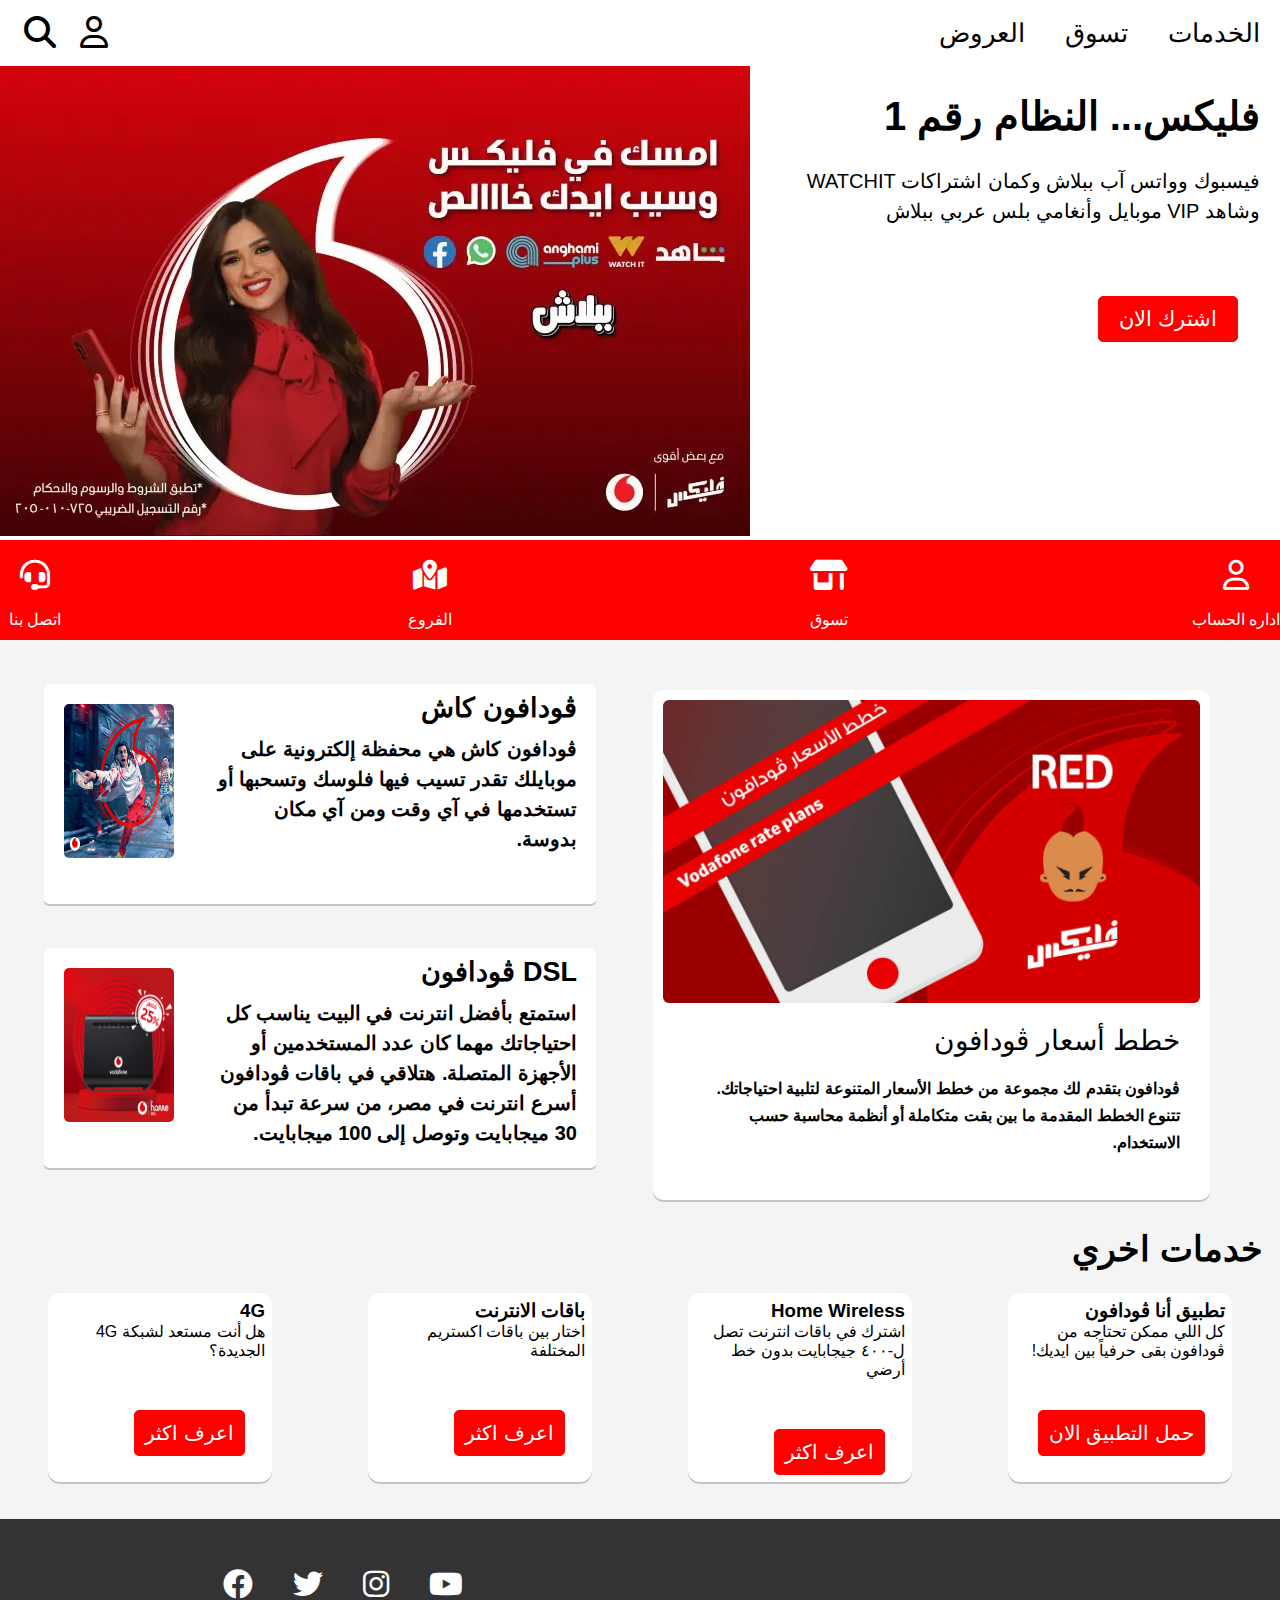
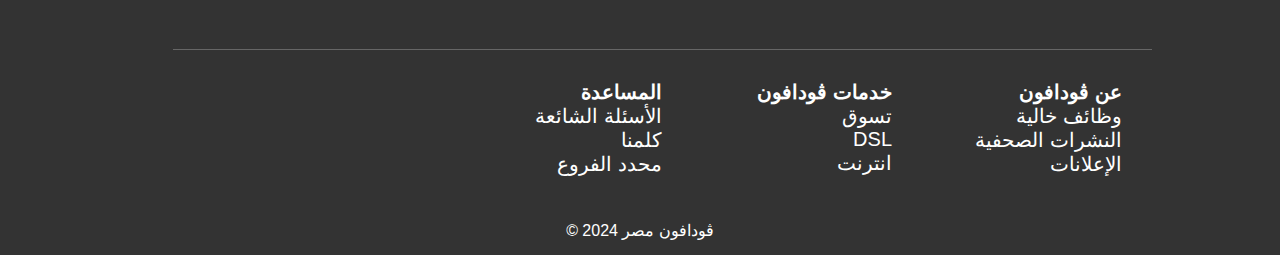
<file: index.html>
<!DOCTYPE html>
<html lang="ar">
<head>
    <meta charset="UTF-8">
    <meta name="viewport" content="width=device-width, initial-scale=1.0">
    <link rel="stylesheet" href="stel.css">
    <link rel="stylesheet" href="fontawesome-free-6.2.0-web/css/all.min.css">
    <title>vodafone</title>
</head>
<body>
    
<nav class="container">
    <div class="nav">
    
        
         <div class="iconss">
            <i class="fa-solid fa-magnifying-glass"></i>
            <i class="fa-regular fa-user"></i>
         </div>
         <ul class="nav-list">
            <a href="offer.html" ><li>العروض</li></a>
            <a href="vodesh.html"> <li>تسوق</li></a> 
           <a href="index.html"> <li>الخدمات</li></a> 
           
         </ul>
</div>
</nav> 

<section >
    <div class="home">
 <div>
    <img src="imageye/01.jpeg" alt=""> 

 </div> 
 <div class="text">
    <h1  dir="rtl" >فليكس... النظام رقم 1</h1> 
    <p  dir="rtl"> فيسبوك وواتس آب ببلاش وكمان اشتراكات WATCHIT وشاهد VIP موبايل وأنغامي بلس عربي ببلاش

     </p> 
     <button  dir="rtl" class="but">اشترك الان </button>
 </div>






    </div>
</section>

<section>
    <div class="icon" dir="rtl">
<div> <i class="fa-regular fa-user"></i>
<p>اداره الحساب</p>
</div>

<div> 
    <i class="fa-solid fa-shop"></i>
    <p>تسوق</p>
</div>
      
        <div> 
            <i class="fa-solid fa-map-location-dot"></i>
             <p>الفروع</p>
            </div>
        <div> 
            <i class="fa-solid fa-headset"></i>
             <p>اتصل بنا </p>
             </div>
       
  
    </div>
</section> 











<section>
 <div class="voda" dir="rtl">
<div class="voda1">
    <img src="imageye/02.jpg" alt="">
    <h2 class="title">خطط أسعار ڤودافون</h2>
    <p>
        ڤودافون بتقدم لك مجموعة من خطط الأسعار المتنوعة لتلبية احتياجاتك. تتنوع الخطط المقدمة ما بين بقت متكاملة أو أنظمة محاسبة حسب الاستخدام.</p>
</div>
<div class="voda2">
    <div class="voda2-1">

        <div class="text-div">
            <h2>ڤودافون كاش</h2>
            <p>
                ڤودافون كاش هي محفظة إلكترونية على موبايلك تقدر تسيب فيها فلوسك وتسحبها أو تستخدمها في آي وقت ومن آي مكان بدوسة.</p>
        </div>
            <img src="imageye/03.jpg" alt="">

        </div>


    <div class="voda2-2">
        <div class="text-div">
             <h2>DSL ڤودافون</h2>
        <p>  
            استمتع بأفضل انترنت في البيت يناسب كل احتياجاتك مهما كان عدد المستخدمين أو الأجهزة المتصلة. هتلاقي في باقات ڤودافون أسرع انترنت في مصر، من سرعة تبدأ من 30 ميجابايت وتوصل إلى 100 ميجابايت.</p>
           </div>
       
            <img src="imageye/04.png" alt="">
   
        </div>
</div>






 </div>
</section>

<section dir="rtl"> 
    <h1 class="R"> خدمات اخري </h1>
<div dir="rtl" class="vr-voda">
   
<div>
    <h3>تطبيق أنا ڤودافون</h3> 
    <p>كل اللي ممكن تحتاجه من ڤودافون بقى حرفياً بين ايديك!</p> 
    <button class="but"> حمل التطبيق الان</button>
</div> 
<div> 
    <h3>Home Wireless</h3> 
    <p>اشترك في باقات انترنت تصل ل-٤٠٠ جيجابايت بدون خط أرضي</p>
    <button class="but">اعرف اكثر </button>
</div> 
<div> 
    <h3>باقات الانترنت</h3> 
    <p>اختار بين باقات اكستريم المختلفة</p>
    <button class="but">اعرف اكثر </button>
</div> 
<div>
    <h3>4G</h3>
    <p>هل أنت مستعد لشبكة 4G الجديدة؟</p> 
    <button class="but"> اعرف اكثر </button>
</div>

















</div>








</section>






<footer>
<div class="footer">
<div class="footer-icon">
    <i class="fa-brands fa-facebook"></i>
    <i class="fa-brands fa-twitter"></i>
    <i class="fa-brands fa-instagram"></i>
    <i class="fa-brands fa-youtube"></i>
</div>
<div dir="rtl" class="footer-text">
    <div> <h4>عن ڤودافون</h4>
    <p>وظائف خالية</p>
<p>النشرات الصحفية</p>
<p>الإعلانات</p>
</div>
    <div><h4>خدمات ڤودافون</h4>
    <p>تسوق</p>
    <p>DSL</p>
    <p>انترنت</p>
    </div>
    <div>
        <h4>المساعدة</h4>
        <p>الأسئلة الشائعة </p>
        <p>كلمنا  </p>
        <p>محدد الفروع</p>
    </div>

</div>
</div>
<p class="footer-text2"> © 2024 ڤودافون مصر</p>



</footer>
















</body>
</html>
</file>
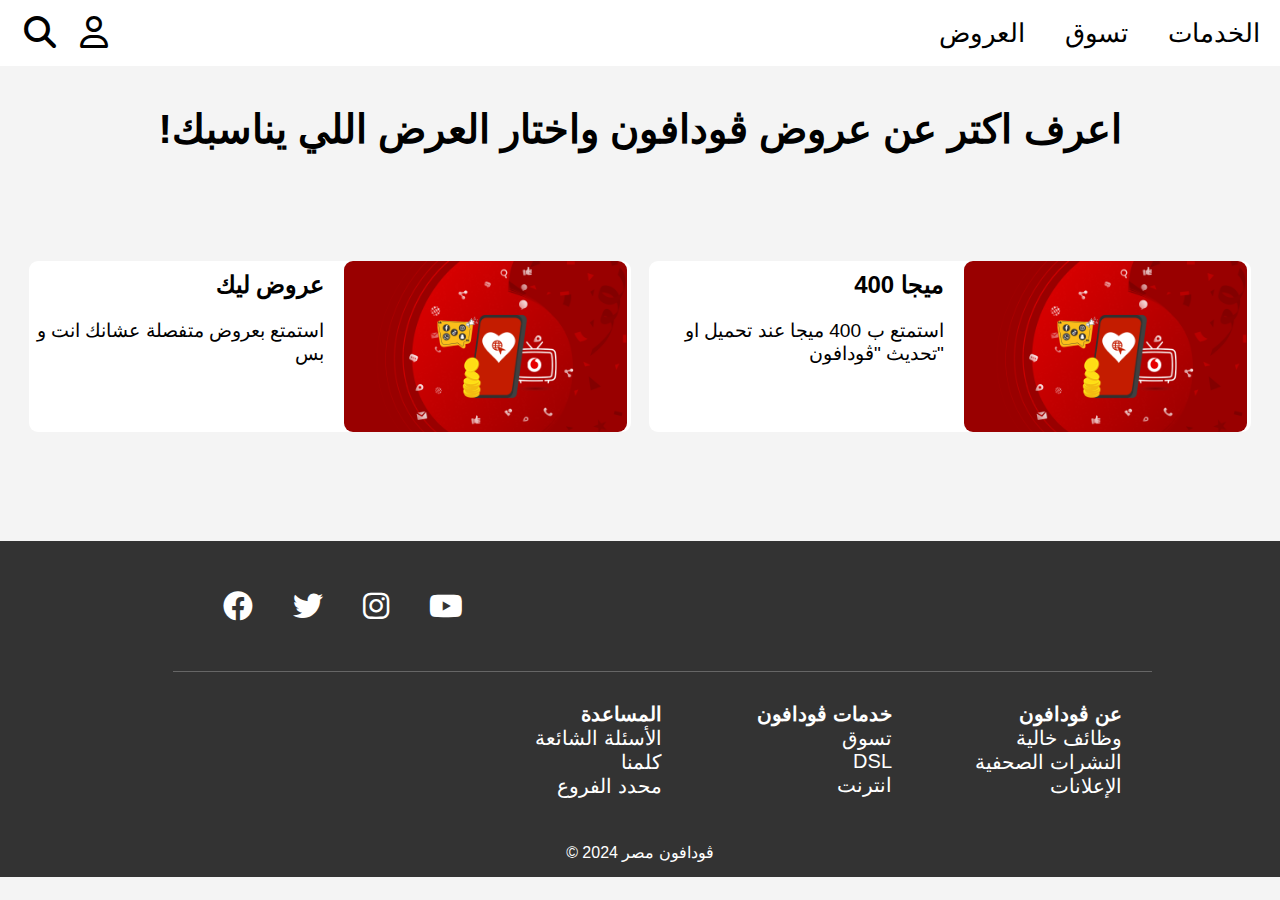
<file: offer.html>
<!DOCTYPE html>
<html lang="ar">
<head>
    <meta charset="UTF-8">
    <meta name="viewport" content="width=device-width, initial-scale=1.0">
    <link rel="stylesheet" href="stel.css">
    <link rel="stylesheet" href="fontawesome-free-6.2.0-web/css/all.min.css">
    <title>vodafone</title>
</head>
<body>
    
    <nav class="container">
        <div class="nav">
            
             <div class="iconss">
                <i class="fa-solid fa-magnifying-glass"></i>
                <i class="fa-regular fa-user"></i>
             </div>
             <ul class="nav-list">
                <a href="offer.html" ><li>العروض</li></a>
                <a href="vodesh.html"> <li>تسوق</li></a> 
               <a href="index.html"> <li>الخدمات</li></a> 
               
             </ul>
    </div>
    </nav> 
    <section>
        <h1 class="text-h1"> !اعرف اكتر عن عروض ڤودافون واختار العرض اللي يناسبك 
        </h1>
<div class="Mostafa">

    <div class="Home1">
        <div class="text-h4">
            <h4>عروض ليك</h4>
        <p>استمتع بعروض متفصلة عشانك انت و بس</p>
        </div> 
<img src="imageye/Home (2).png" alt="">

</div>

<div class="Home1"> 
    <div class="text-h4">
        <h4> ميجا 400  </h4>
    <p> استمتع ب 400 ميجا عند تحميل او تحديث "ڤودافون"

    </p>
    </div>
    <img src="imageye/Home (2).png" alt="">
    
    </div>





    </section>
    











    <footer>
        <div class="footer">
        <div class="footer-icon">
            <i class="fa-brands fa-facebook"></i>
            <i class="fa-brands fa-twitter"></i>
            <i class="fa-brands fa-instagram"></i>
            <i class="fa-brands fa-youtube"></i>
        </div>
        <div dir="rtl" class="footer-text">
            <div> <h4>عن ڤودافون</h4>
            <p>وظائف خالية</p>
        <p>النشرات الصحفية</p>
        <p>الإعلانات</p>
        </div>
            <div><h4>خدمات ڤودافون</h4>
            <p>تسوق</p>
            <p>DSL</p>
            <p>انترنت</p>
            </div>
            <div>
                <h4>المساعدة</h4>
                <p>الأسئلة الشائعة </p>
                <p>كلمنا  </p>
                <p>محدد الفروع</p>
            </div>
        
        </div>
        </div>
        <p class="footer-text2"> © 2024 ڤودافون مصر</p>
        
        
        
        </footer>
        
        
        
        

        
    </body>
</html>
</file>
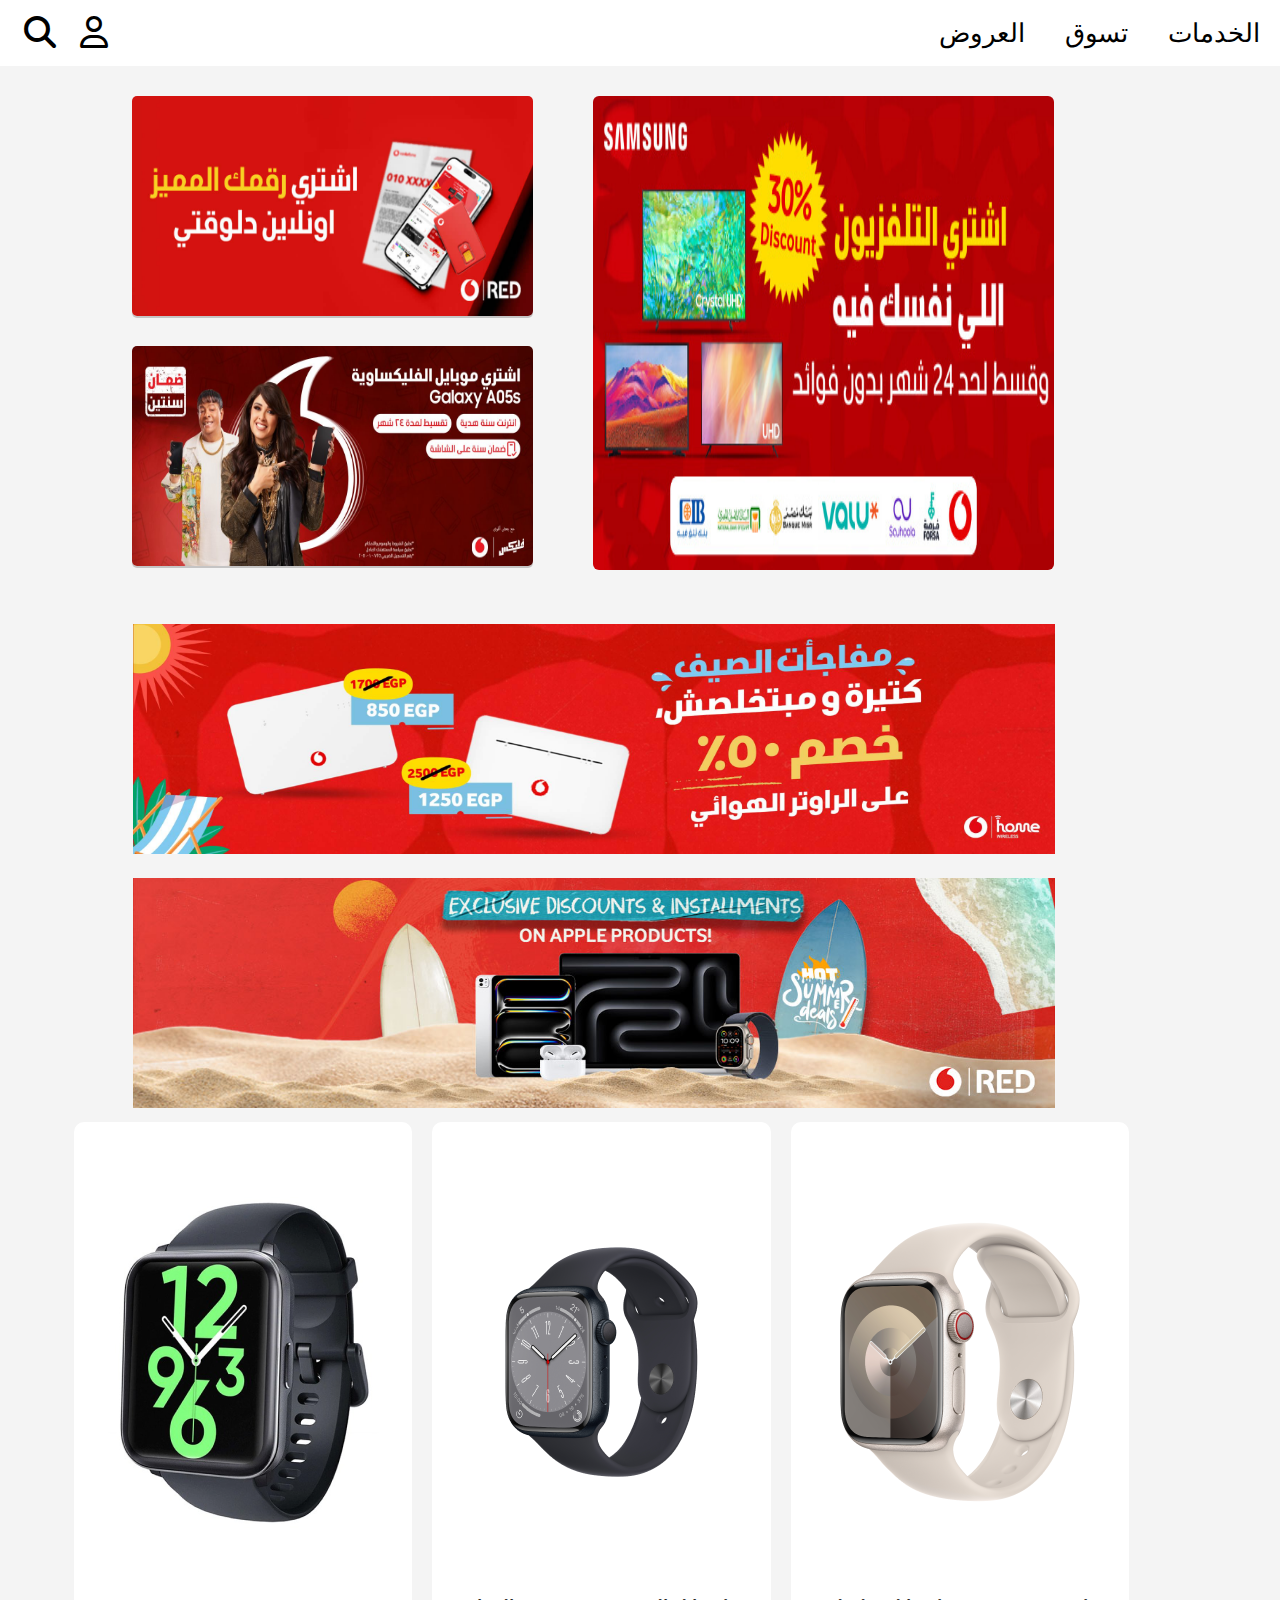
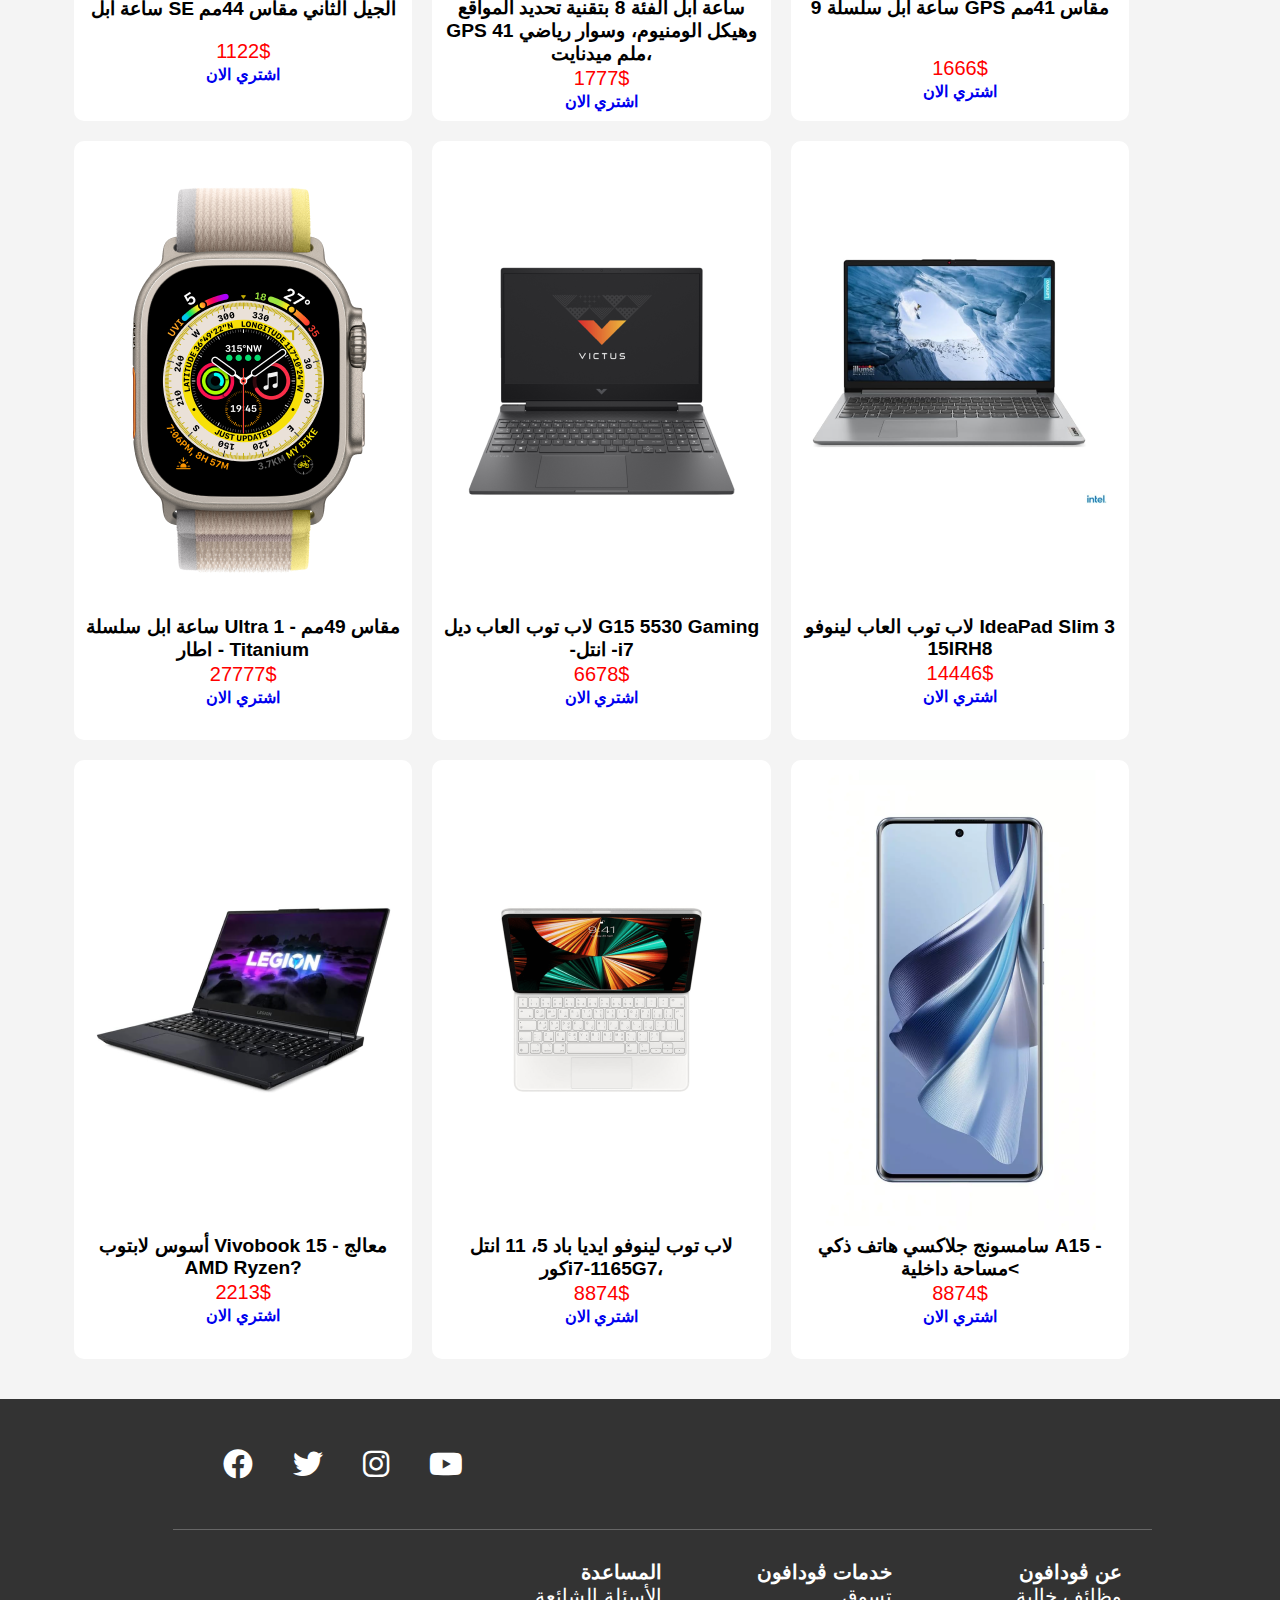
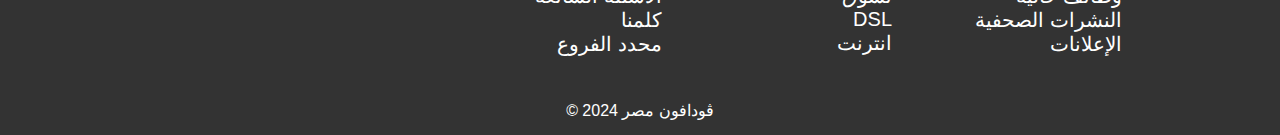
<file: vodesh.html>
<!DOCTYPE html>
<html lang="ar">
<head>
    <meta charset="UTF-8">
    <meta name="viewport" content="width=device-width, initial-scale=1.0">
    <link rel="stylesheet" href="stel.css">
    <link rel="stylesheet" href="fontawesome-free-6.2.0-web/css/all.min.css">
    <title>vodafone</title>
</head>
<body>
    <nav class="container">
        <div class="nav">
            
             <div class="iconss">
                <i class="fa-solid fa-magnifying-glass"></i>
                <i class="fa-regular fa-user"></i>
             </div>
             <ul class="nav-list">
                <a href="offer.html" ><li>العروض</li></a>
                <a href="vodesh.html"> <li>تسوق</li></a> 
               <a href="index.html"> <li>الخدمات</li></a> 
               
             </ul>
    </div>
    </nav> 
    
    <section class="radwa">
        <div class="imgegvod">
            <div class="imgegvod2" >
                <div class="imgegvod2-1">
                    <img src="imageye/sub hero 1-1.jpg" alt="">
                </div>
                <div class="imgegvod2-2">
                    <img src="imageye/deals shop-2-6.jpg" alt="">
                </div>
            </div>
            <div class="imgegvod1">
                <img  src="imageye/hero mobile- tv-3-2.jpg" alt="">
            </div>
        </div>
    </section>

    
    <section class="radwa">
        <div class="EG"> <img src="imageye/FEATURE BANNER -Home Wireless- EG.jpg" alt=""></div> 
        <div class="EG"><img src="imageye/red feature banner.jpg" alt=""></div>
</section>


<section class="Rad" >

    <div class="card">
        <div class="w">
            <img src="imageye/121126728.png" alt=""> 
            <h2> ساعة ابل SE الجيل الثاني مقاس 44مم </h2>
            <br>
            <p>1122$</p>
            <a href="https://www.apple.com/eg/watch/">اشتري الان</a>
        </div>

        <div class="w">
            <img src="imageye/v-1.png" alt="">
            <h2> ساعة  ابل الفئة 8 بتقنية تحديد المواقع GPS وهيكل الومنيوم، وسوار رياضي 41 ملم ميدنايت،  </h2> 
            <p>1777$</p> 
            <a href="https://www.apple.com/eg/watch/">اشتري الان</a>     
        </div> 

        <div class="w"> <img src="imageye/v-2.png" alt=""> 
            <h2> ساعة ابل سلسلة 9 GPS مقاس 41مم </h2> 
            <br>
            <br>
            <p>1666$</p> 
            <a href="https://www.apple.com/eg/watch/">اشتري الان</a>
        </div>

        <div class="w"> 
            <img src="imageye/v-0.png" alt=""> 
            <h2>ساعة ابل سلسلة Ultra 1 - مقاس 49مم - اطار Titanium </h2> 
            <p>27777$</p> 
            <a href="https://www.apple.com/eg/watch/">اشتري الان</a>
        </div>

        <div class="w"> <img src="imageye/v-4.png" alt="">
            <h2>لاب توب العاب ديل G15 5530 Gaming -انتل -i7</h2>  
            <p>6678$</p> 
            <a href="https://www.dell.com/eg-ar/shop/gaming-laptops/g-series-laptops/g15-5530">اشتري الان</a>
        </div>

        <div class="w"> <img src="imageye/v-5.png" alt=""> 
            <h2>لاب توب العاب لينوفو IdeaPad Slim 3 15IRH8 </h2> 
            <p>14446$</p> 
            <a href="https://www.lenovo.com/eg/en/laptops/ideapad/ideapad-slim-3-15irh8">اشتري الان</a>
        </div>

        <div class="w">
            <img src="imageye/v-6.png" alt=""> 
            <h2> أسوس لابتوب Vivobook 15 - معالج AMD Ryzen?</h2> 
            <p>2213$</p> 
            <a href="https://www.asus.com/eg/Laptops/Ultrabooks/VivoBook-15/">اشتري الان</a>
        </div>

        <div class="w"> 
            <img src="imageye/v-7.png" alt=""> 
            <h2>لاب توب لينوفو ايديا باد 5، 11 انتل كورi7-1165G7،</h2> 
            <p>8874$</p>
            <a href="https://www.lenovo.com/eg/en/laptops/ideapad/ideapad-5-11icb">اشتري الان</a>
            </div>

            <div class="w"> 
                <img src="imageye/m-2.png" alt=""> 
                <h2>سامسونج جلاكسي هاتف ذكي A15 - مساحة داخلية<</h2> 
                <p>8874$</p>
                <a href="https://www.lenovo.com/eg/en/laptops/ideapad/ideapad-5-11icb">اشتري الان</a>
                </div>
    








</div>
</section>

<footer>
    <div class="footer">
    <div class="footer-icon">
        <i class="fa-brands fa-facebook"></i>
        <i class="fa-brands fa-twitter"></i>
        <i class="fa-brands fa-instagram"></i>
        <i class="fa-brands fa-youtube"></i>
    </div>
    <div dir="rtl" class="footer-text">
        <div> <h4>عن ڤودافون</h4>
        <p>وظائف خالية</p>
    <p>النشرات الصحفية</p>
    <p>الإعلانات</p>
    </div>
        <div><h4>خدمات ڤودافون</h4>
        <p>تسوق</p>
        <p>DSL</p>
        <p>انترنت</p>
        </div>
        <div>
            <h4>المساعدة</h4>
            <p>الأسئلة الشائعة </p>
            <p>كلمنا  </p>
            <p>محدد الفروع</p>
        </div>
    
    </div>
    </div>
    <p class="footer-text2"> © 2024 ڤودافون مصر</p>
    
    
    
    </footer>



</body>
</html>
</file>
<file: stel.css>
*{
    margin: 0;
    padding: 0;
    box-sizing: border-box;
    font-family: 'Poppins', sans-serif;
}
body{
    background-color: #f4f4f4 ;

}

    

.title{
    line-height: 1;
    margin-bottom: 20px;
    font-size: 1.75rem;
}
.iconss{
    margin-left: 9px;
    font-size: 2rem;
}
.iconss i{
    margin-left: 15px;
    color: black;
}


.home{
    background-color: white !important ;
}
.nav-list , .nav{
    background: white;
    color:black;
    display: flex;
    justify-content: space-between;
    align-items: center;
    height: 66px;

}

.nav-list li{
    list-style: none;
    padding: 0 20px;
    font-size: 26px;
    font-weight: 500;
    cursor: pointer;
}

.nav-list li:hover ,.iconss i:hover
    

{
    background: #fff;
    color: red;
    border-radius: 5px;
}

.nav-list  a{
    text-decoration: none;
    color: inherit;
}

.nav-list li a:hover{
    color: inherit;
}

.nav-list li a:active{
    color: inherit;
}
.Mostafa{
    display: flex;
    justify-content: center;
    align-items: center;
    margin-top: 100px;
    margin-bottom: 100px;
   
}
.text-h4 h4{
    font-size: 1.5rem;
    font-weight: bold;
    margin-top: 10px;
    margin-bottom: 20px;
    text-align: end;
}
.text-h4 p{
    font-size: 1.2rem;
    font-weight: 500;
    margin-bottom: 20px;
    text-align: end;
}
.Home1{
display: flex; 
margin: 9px;
width: 47%;
border-radius: 9px;
    background-color: #fff;
    justify-content: center; 

}
.text-h4{
    margin-right: 20px;
}
.Home1  img{
    margin-right: 4px;
    width: 47%;
    border-radius: 9px;
}
.Home1 img:hover{
    transform: scale(1.04);
     transition: 0.5s;
    /* overflow: hidden;  */
}

.text-h4 p{
    font-size: 1.2rem;
    font-weight: 500;
    margin-bottom: 20px;
}

.text-h1{
    text-align: center; 
    font-size: 40px; 
    margin-top: 40px;
  
    
}


.home{
    display: flex; 
    
 
}
.text button{
    background: red;
    color: white;
    border: none;
    padding: 10px 20px;
    border-radius: 5px;
    cursor: pointer;
    font-size: 21px;
    font-weight: 500;
    border: 1px solid red;
    margin-left: 348px;
    margin-top: 50px;
    margin-right: 20px;
    transition: all 0.3s ease-in-out;
}

.text button:hover{
    background: #fff;
    color: red;
    border: 1px solid red;
}

.text p{
    font-size: 20px;
    font-weight: 500;
    color: #000;
    margin: 20px;
   
    line-height: 1.5;
}

.text h1{
    font-size: 40px;
    font-weight: 700;
    color: #000;
   margin: 20px;
    line-height: 1.5;
}
.icon{
    display: flex; 
    justify-content: space-between; 
    background-color: red; 
    color: white; 
    height: 100px; 
    width: 100%;
    text-align: center;
}
.icon div i{
    margin: 20px;
    font-size: 30px;
    color: white;

}
/* ///////////////////////// */
.radwa{
    width: 80%;
}
.EG{
    width: 100%;
    margin-top: 20px;
}
.EG img{
    width: 90%;
    height: 230px;
    /* border-radius: 6px; */
    margin-left: 13%;
    margin-right: 2%;
}

.imgegvod{
    display: grid;
    grid-template-columns: repeat(2, 1fr);
    background-color: #f4f4f4 !important;
    margin-left: 10%;

} 
.card div{
    background-color: #fff;
    margin: 10px;
    padding: 10px;
    border-radius: 10px;
    text-align: center;
    transition: all 0.3s ease-in-out;
}
.card div h2{
    font-size: larger;
}
.card div p {
    color: red;
    font-size: 20px;
    font-weight: 400;
    margin: 2px;
}
.card div a{
    font-weight: 800;
    text-decoration: none;
    margin: 2px;
}
.card{
    display: grid;
    grid-template-columns: repeat(3, 1fr);
    grid-template-rows: repeat(3, 1fr);
    background-color: #f4f4f4 !important;
    margin-left: 5%;
    margin-right: 11%;
    margin-bottom: 30px;
} 

.imgegvod1 img {
    width: 100%;
    height: 474px;
    border-radius: 6px;
    margin: 30px;

}
.imgegvod2 .imgegvod2-1, .imgegvod2 .imgegvod2-2{
    
    display: flex;
    margin: 30px;
    height: 220px;
    background: white;
    font-size: large;
    font-weight: 600;
    box-shadow: 0 2px  #c5c4c4;
    border-radius: 5px;
 }
 .imgegvod2 .imgegvod2-1 img, .imgegvod2 .imgegvod2-2 img{
      width: 100%;
    /* margin: 2px; */
    border-radius: 5px;
}



/* //////////////////////////////////////////////////////////////////////////////////////////// */
.voda{
    display: grid;
    grid-template-columns: repeat(2, 1fr);
    background-color: #f4f4f4 !important;

}   
.voda1{
    
    padding: 10px;
    margin:50px 70px 12px 13px;
    background-color: #fff;
    border-radius: 10px;
    box-shadow: 0 2px  #c5c4c4;

}
.voda1 p{
    font-weight: 700;
    /*  font-size: 20px; */
    color: #000;
    margin: 20px;
    line-height: 1.7;
}
.voda1 h2{
    font-weight: 500;
    color: #000;
    margin: 20px;
}

.voda1 img{
    width: 100%;
    border-radius: 6px;
}

 .voda2 .voda2-1 , .voda2 .voda2-2{
    display: flex;
    margin: 44px;
    height: 220px;
    background: white;
    font-size: large;
    font-weight: 600;
    box-shadow: 0 2px  #c5c4c4;
    border-radius: 5px;
 }
 .voda2 .voda2-1 p , .voda2 .voda2-2 p{
    font-size: 20px;
    margin-top: 10px;
    font-weight: revert;
   line-height: 1.5;
}
.text-div{
    margin: 8px 19px;
}
 .voda2 .voda2-1 img , .voda2 .voda2-2 img{
    width: 20%;
    height: 154px;
    margin: 20px;
    border-radius: 5px;
}






/* //////////////////////////////////////////////////////////////////////////////////////////// */
.vr-voda{
    display: grid;
    grid-template-columns: repeat(4, 1fr);
    justify-items: center;
    background-color: #f4f4f4 !important;
    margin-bottom: 30px;
    
}
.vr-voda div{
    border-radius: 12px;
    box-shadow: 0 2px  #c5c4c4;
    
    margin: 7px;
    padding: 7px; 
    width: 70%;
    background-color: #fff;
}
.but{
    background: red;
    color: white;
    border: none;
    padding: 10px ;
    border-radius: 5px;
    cursor: pointer;
    font-size: 20px;
    margin-top: 50px;
    border: 1px solid red;

    margin-right: 20px;
    transition: all 0.3s ease-in-out;
}
.but:hover{
    background: #fff;
    color: red;
    border: 1px solid red;
}

.R{
    padding: 10px;
    margin: 7px;
    font-size: 35px;
    font-weight: bold;
}
footer{
   background-color: #333 !important;
    color: #fff;   
    /* height: 300px; */
}
.footer{
  
    width: 90%;
    
}
.footer-icon{
    display: flex;
    justify-content: start;
    border-bottom: #666 solid 1px;
    margin-left: 15%;
    font-size: 30px;
    padding: 30px;
}
.footer-icon i{
    margin: 20px;
}
.footer-text{
    display: flex;
    justify-content: start ;
   
    padding: 30px;
    font-size: 20px;
}
.footer-text div{
    width: 230px;
}
.footer-text2 {
    text-align: center;
    padding: 15px;
}




  @media  screen and  (max-width: 1180px)   {
    .home{
        display: block; 
     
    }
    .home img{
        width: 100%;
    }
    .text button{
       margin: 5px;
       
    }
 
    .voda {
      display: block;
    }

    .voda1{
        margin: 10px;

    }
    .voda2 ,.card {
        display: grid;
        grid-template-columns: repeat(2, 1fr);
     }
     .voda2 .voda2-1 img{
        margin-top: 97px;
     }
     .voda2 .voda2-1 , .voda2 .voda2-2{
        display: block;
        height: auto;
     }
     .voda2 .voda2-1 img , .voda2 .voda2-2 img{
        width: 90%;
     }
.vr-voda{
    display: grid;
    grid-template-columns: repeat(2, 1fr);   

}
.vr-voda div{
    /* display: block; */
    width: 95%;
}
.but{
    margin-right:0 ;
}
.footer{
  
    width: 100%;
    
}
.footer-icon{
    margin-left: 0;
}
.footer-text{
   margin-top: 20px;
    padding:0;
    
}
.footer-icon i{
    margin-left: 30px;
}


  }



@media  screen and (max-width: 667PX) {
    .home{
        display: block; 
     
    }
    .imgegvod2 .imgegvod2-1 img, .imgegvod2 .imgegvod2-2 img{
     width: 100% !important;
    height: 100% !important;

}
    .nav{
   height: 100px;
    }
    .home img{
        width: 100%;
    }
    .Mostafa{
        display: block;
    }
    .Mostafa .Home1{
        width: 100%;
        margin-bottom: 20px;
    }
    .text button{
       margin: 5px;
       
    }
    .voda , .imgegvod ,.radwa{
      display: block;
    
    }
    .w img{
        width: 100%;
    }
    .voda1{
        margin: 10px;

    }
    .voda2 {
      display: block;
     }
     .voda2 .voda2-1 , .voda2 .voda2-2{
        /* display: block;
        height: auto; */
        margin: 10px !important;
        margin-top: 24px !important;
     }
     .voda2 .voda2-1 img , .voda2 .voda2-2 img{
        width: 90%;
     }
.vr-voda ,.card{
    display:block;
   

}
.vr-voda div{
    /* display: block; */
    width: 95%;
}
.but{
    margin-right:0 ;
}
.footer{
  
    width: 100%;
    
}
.footer-icon{
    margin-left: 0;
}
.footer-text{
   margin-top: 20px;
    padding:0;
    
}
.footer-icon i{
    margin-left: 30px;
}
  }
</file>
